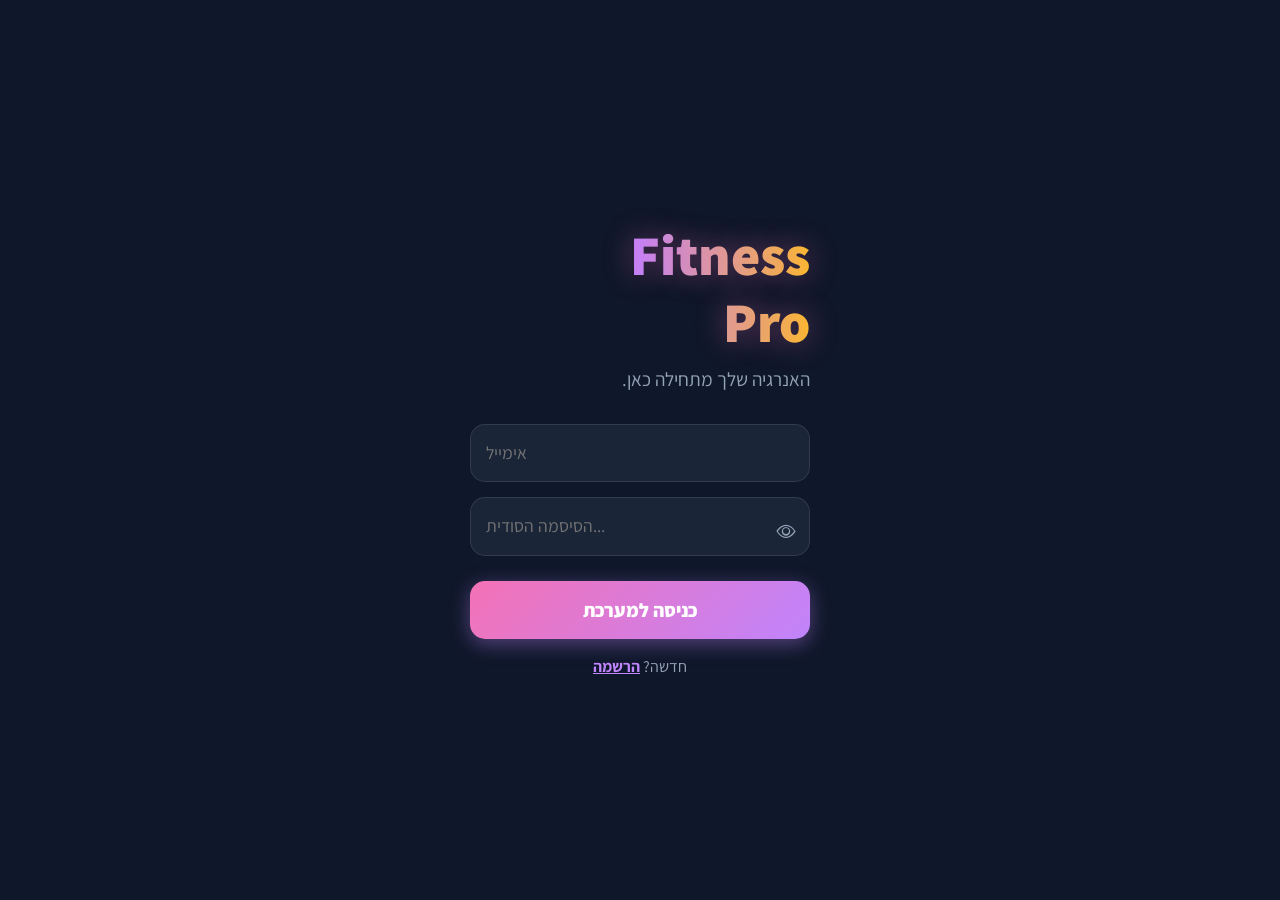
<file: wwwroot/index.html>
<!DOCTYPE html>
<html dir="rtl" lang="he">
<head>
    <meta charset="UTF-8">
    <meta name="viewport" content="width=device-width, initial-scale=1.0, maximum-scale=1.0, user-scalable=no">
    <title>Fitness Pro - היומן שלי</title>
    <link rel="icon" href="data:image/svg+xml,<svg xmlns=%22http://www.w3.org/2000/svg%22 viewBox=%220 0 100 100%22><text x=%2250%25%22 y=%2250%25%22 dominant-baseline=%22central%22 text-anchor=%22middle%22 font-size=%2280%22>🍏</text></svg>">
    
    <link href="https://cdn.jsdelivr.net/npm/bootstrap@5.3.0/dist/css/bootstrap.min.css" rel="stylesheet">
    <link rel="stylesheet" href="https://cdn.jsdelivr.net/npm/bootstrap-icons@1.10.5/font/bootstrap-icons.css">
    <link href="https://fonts.googleapis.com/css2?family=Assistant:wght@300;400;700;800&display=swap" rel="stylesheet">

    <link rel="stylesheet" href="css/style.css">
</head>
<body>

    <div class="app-header">
        <div class="glow-text" style="font-size: 1.5rem; margin:0;">My Tracker</div>
        <div class="d-flex gap-3 align-items-center">
             <a href="settings.html" class="text-white" style="font-size: 1.5rem;"><i class="bi bi-person-circle"></i></a>
            <i class="bi bi-box-arrow-left text-danger" style="font-size: 1.5rem; cursor:pointer;" onclick="logout()"></i>
        </div>
    </div>

    <div class="progress-container">
        <div class="glow-bg"></div>
        <div class="cal-number" id="totalCalories">0</div>
        <div class="goal-text" onclick="setDailyGoal()">יעד: <span id="goalNumber">1500</span></div>
        <div class="progress-bar-container">
            <div class="progress-bar-fill" id="progressBar"></div>
        </div>
    </div>

    <div class="meals-grid" id="mealsGrid"></div>
    
    <div class="fab" onclick="openAddModal()"><i class="bi bi-plus-lg"></i></div>

    <div class="modal-overlay" id="addModal">
        <div class="modal-box">
            <div class="d-flex justify-content-between align-items-center mb-3">
                <h4 class="m-0 fw-bold text-white">הוספת ארוחה</h4>
                <i class="bi bi-x-lg close-btn" onclick="closeModal('addModal')"></i>
            </div>
            
            <div id="addError" class="error-msg"></div>

            <label class="modal-label">קטגוריה</label>
            <select id="mealType" class="input-glass" style="color: black;">
                <option value="morning">🥐 בוקר</option>
                <option value="noon">🍛 צהריים</option>
                <option value="evening">🥗 ערב</option>
                <option value="snack">🥨 נשנוש</option>
            </select>
            
            <input type="text" id="foodName" class="input-glass" placeholder="מה אכלת?">
            <input type="number" id="foodCal" class="input-glass" placeholder="קלוריות">
            
            <div class="d-flex gap-3 mb-3">
                <label class="text-white" style="cursor:pointer">
                    <input type="radio" name="timeT" value="now" checked onclick="toggleTime(false)"> עכשיו
                </label>
                <label class="text-white" style="cursor:pointer">
                    <input type="radio" name="timeT" value="custom" onclick="toggleTime(true)"> שעה אחרת
                </label>
            </div>
            <input type="time" id="customTime" class="input-glass hidden">

            <button onclick="addMeal()" class="btn-glow" id="addMealBtn">שמירה</button>
        </div>
    </div>

    <div class="modal-overlay" id="viewModal">
        <div class="modal-box">
            <div class="d-flex justify-content-between align-items-center mb-3">
                <h4 class="m-0 fw-bold text-white" id="viewTitle"></h4>
                <i class="bi bi-x-lg close-btn" onclick="closeModal('viewModal')"></i>
            </div>
            <div id="itemsList" style="max-height: 300px; overflow-y: auto;"></div>
        </div>
    </div>

    <div class="modal-overlay" id="confirmModal">
        <div class="modal-box text-center">
            <i class="bi bi-trash3 text-danger" style="font-size: 3rem; margin-bottom: 15px; display:block;"></i>
            <h4 class="text-white fw-bold mb-4">למחוק את הארוחה?</h4>
            <div class="d-flex justify-content-between">
                <button onclick="closeModal('confirmModal')" class="btn-cancel">ביטול</button>
                <button onclick="performDelete()" class="btn-confirm" id="deleteBtn">מחיקה</button>
            </div>
        </div>
    </div>

    <script src="js/app.js"></script>
</body>
</html>
</file>
<file: wwwroot/css/style.css>
/* =========================================
   1. הגדרות בסיס ומשתנים (Root Variables)
   ========================================= */
:root {
    --bg-dark: #0f172a;
    --glass-bg: rgba(30, 41, 59, 0.85);
    --glass-border: rgba(255, 255, 255, 0.1);
    --text-color: #f8fafc;
    
    /* פלטת הצבעים */
    --color-1: #f472b6; /* ורוד */
    --color-2: #c084fc; /* סגול */
    --color-3: #fbbf24; /* זהב */
    --color-success: #82ca9d;
    --color-danger: #ef4444;
}

body {
    font-family: 'Assistant', sans-serif;
    background-color: var(--bg-dark);
    color: var(--text-color);
    margin: 0;
    min-height: 100vh;
    display: flex;
    flex-direction: column;
    overflow-x: hidden; /* למניעת גלילה רוחבית מיותרת */
}

/* =========================================
   2. טיפוגרפיה ואפקטים (Typography & Effects)
   ========================================= */
.glow-text {
    font-weight: 900;
    background: linear-gradient(to right, var(--color-1), var(--color-2), var(--color-3));
    -webkit-background-clip: text;
    background-clip: text;
    color: transparent;
    text-shadow: 0 0 30px rgba(244, 114, 182, 0.4);
    margin-bottom: 10px;
}

/* =========================================
   3. רכיבי טפסים וכפתורים (Forms & Buttons)
   ========================================= */
.input-glass {
    background: var(--glass-bg);
    border: 1px solid var(--glass-border);
    color: white;
    border-radius: 15px;
    padding: 15px;
    font-size: 1.1rem;
    width: 100%;
    margin-bottom: 15px;
    backdrop-filter: blur(10px);
    transition: 0.3s;
}

.input-glass:focus {
    outline: none;
    border-color: var(--color-1);
    box-shadow: 0 0 15px rgba(244, 114, 182, 0.3);
}

/* תיקון צבעים בתוך Select */
select.input-glass option {
    background-color: var(--bg-dark);
    color: white;
}

.btn-glow {
    background: linear-gradient(135deg, var(--color-1), var(--color-2));
    color: white;
    font-weight: 800;
    padding: 15px;
    border-radius: 15px;
    border: none;
    width: 100%;
    font-size: 1.2rem;
    box-shadow: 0 5px 20px rgba(192, 132, 252, 0.4);
    margin-top: 10px;
    cursor: pointer;
    transition: 0.2s;
}

.btn-glow:hover {
    transform: scale(1.02);
    filter: brightness(1.1);
}

.btn-glow:disabled {
    opacity: 0.6;
    cursor: not-allowed;
    transform: none;
}

/* שדה סיסמה עם אייקון עין */
.password-wrapper {
    position: relative;
    width: 100%;
}

.password-wrapper input {
    padding-right: 45px !important; /* מקום לאייקון בעברית */
    padding-left: 15px !important;
    direction: ltr; /* סיסמאות באנגלית */
}

.password-toggle {
    position: absolute;
    right: 15px;
    top: 50%;
    transform: translateY(-55%);
    color: #94a3b8;
    cursor: pointer;
    z-index: 10;
    font-size: 1.2rem;
}

/* קישורים */
.link-btn {
    color: var(--color-2);
    cursor: pointer;
    font-weight: 700;
    text-decoration: underline;
}

/* =========================================
   4. מסכי התחברות והרשמה (Auth Screens)
   ========================================= */
.auth-container {
    flex: 1;
    display: flex;
    flex-direction: column;
    justify-content: center;
    padding: 30px;
    max-width: 400px;
    margin: 0 auto;
    width: 100%;
}

/* =========================================
   5. מבנה האפליקציה (App Layout)
   ========================================= */
.app-header {
    padding: 15px 20px;
    display: flex;
    justify-content: space-between;
    align-items: center;
    background: rgba(15, 23, 42, 0.8);
    backdrop-filter: blur(10px);
    position: sticky;
    top: 0;
    z-index: 10;
    border-bottom: 1px solid var(--glass-border);
}

.btn-logout {
    background: rgba(255,255,255,0.1);
    border: 1px solid rgba(255,255,255,0.2);
    color: white;
    border-radius: 50px;
    padding: 5px 15px;
    font-size: 0.9rem;
    transition: 0.2s;
}
.btn-logout:hover { background: rgba(255,255,255,0.2); }

/* כפתור צף (+) */
.fab {
    position: fixed;
    bottom: 30px;
    left: 30px;
    width: 65px;
    height: 65px;
    border-radius: 50%;
    background: linear-gradient(135deg, var(--color-1), var(--color-2));
    color: white;
    display: flex;
    align-items: center;
    justify-content: center;
    font-size: 2rem;
    box-shadow: 0 0 25px rgba(192, 132, 252, 0.5);
    cursor: pointer;
    z-index: 100;
    transition: 0.3s;
}
.fab:hover { transform: scale(1.1) rotate(90deg); }

/* =========================================
   6. אזור ההתקדמות (Progress Section)
   ========================================= */
.progress-container {
    display: flex;
    flex-direction: column;
    align-items: center;
    justify-content: center;
    padding: 40px 0;
    position: relative;
    overflow: hidden;
}

/* רקע זוהר מסתובב */
.glow-bg {
    position: absolute;
    width: 220px;
    height: 220px;
    border-radius: 50%;
    background: radial-gradient(circle, rgba(192, 132, 252, 0.2) 0%, rgba(15,23,42,0) 70%);
    animation: pulse 4s infinite ease-in-out;
    z-index: 0;
}
@keyframes pulse { 0% { transform: scale(1); opacity: 0.5; } 50% { transform: scale(1.1); opacity: 0.8; } 100% { transform: scale(1); opacity: 0.5; } }

.cal-number {
    font-size: 4.5rem;
    font-weight: 900;
    line-height: 1;
    z-index: 1;
    background: linear-gradient(to bottom, #ffffff, #e2e8f0);
    -webkit-background-clip: text;
    background-clip: text;
    color: transparent;
}

/* טקסט היעד הלחיץ */
.goal-text {
    color: #94a3b8;
    font-size: 0.9rem;
    margin-top: 5px;
    cursor: pointer;
    z-index: 2;
    transition: 0.2s;
}
.goal-text:hover { color: white; }
.goal-text span {
    color: var(--color-3);
    font-weight: bold;
    text-decoration: underline;
}

/* פס ההתקדמות */
.progress-bar-container {
    width: 80%;
    max-width: 300px;
    height: 10px;
    background: rgba(255,255,255,0.1);
    border-radius: 20px;
    margin-top: 15px;
    overflow: hidden;
    position: relative;
    z-index: 2;
}

.progress-bar-fill {
    height: 100%;
    width: 0%;
    background: linear-gradient(90deg, var(--color-3), var(--color-1));
    border-radius: 20px;
    transition: width 0.5s ease-in-out, background 0.3s;
    box-shadow: 0 0 10px rgba(244, 114, 182, 0.5);
}

/* =========================================
   7. רשת הארוחות (Meals Grid)
   ========================================= */
.meals-grid {
    display: grid;
    grid-template-columns: 1fr 1fr;
    gap: 15px;
    padding: 0 20px 100px; /* רווח למטה בשביל ה-FAB */
}

.meal-card {
    background: var(--glass-bg);
    border: 1px solid var(--glass-border);
    border-radius: 20px;
    padding: 20px;
    backdrop-filter: blur(10px);
    display: flex;
    flex-direction: column;
    align-items: center;
    text-align: center;
    transition: 0.2s;
    cursor: pointer;
}
.meal-card:active { transform: scale(0.95); background: rgba(255,255,255,0.1); }

.card-icon { font-size: 2rem; margin-bottom: 10px; }
.card-title { font-weight: 700; font-size: 1.1rem; margin-bottom: 5px; color: #e2e8f0; }
.card-cal { font-size: 1.4rem; font-weight: 900; color: white; text-shadow: 0 0 10px rgba(255,255,255,0.3); }
.card-sub { font-size: 0.85rem; color: #94a3b8; }

/* צבעים לקטגוריות */
.border-morning { border-top: 4px solid var(--color-3); }
.border-noon { border-top: 4px solid var(--color-1); }
.border-evening { border-top: 4px solid var(--color-2); }
.border-snack { border-top: 4px solid var(--color-success); }

/* =========================================
   8. מודלים/חלונות קופצים (Modals)
   ========================================= */
.modal-overlay {
    position: fixed;
    top: 0;
    left: 0;
    width: 100%;
    height: 100%;
    background: rgba(0,0,0,0.8);
    z-index: 200;
    display: none; /* מוסתר כברירת מחדל */
    align-items: center;
    justify-content: center;
    backdrop-filter: blur(8px);
}

.modal-box {
    background: #1e293b;
    width: 90%;
    max-width: 400px;
    padding: 25px;
    border-radius: 24px;
    box-shadow: 0 0 40px rgba(0,0,0,0.5);
    border: 1px solid var(--glass-border);
    animation: slideUp 0.3s ease;
}
@keyframes slideUp { from { transform: translateY(50px); opacity: 0; } to { transform: translateY(0); opacity: 1; } }

.close-btn { float: left; font-size: 1.5rem; cursor: pointer; color: #94a3b8; }
.modal-label { color: #e2e8f0; font-size: 0.95rem; margin-bottom: 5px; display: block; font-weight: 600; }

.btn-confirm { background: var(--color-danger); color: white; border: none; padding: 10px 20px; border-radius: 12px; font-weight: bold; width: 45%; }
.btn-cancel { background: rgba(255,255,255,0.1); color: white; border: none; padding: 10px 20px; border-radius: 12px; font-weight: bold; width: 45%; }

/* רשימת פריטים בתוך המודל */
.item-row {
    display: flex;
    justify-content: space-between;
    align-items: center;
    padding: 12px 0;
    border-bottom: 1px solid rgba(255,255,255,0.1);
    color: white;
}

/* =========================================
   9. עזרים כלליים (Utilities)
   ========================================= */
.hidden { display: none !important; }

.error-msg {
    background: rgba(239, 68, 68, 0.2);
    color: #fca5a5;
    padding: 12px;
    border-radius: 8px;
    border: 1px solid var(--color-danger);
    margin-bottom: 15px;
    display: none;
    font-size: 0.95rem;
}

.success-msg {
    background: rgba(34, 197, 94, 0.2);
    color: #86efac;
    padding: 12px;
    border-radius: 8px;
    border: 1px solid var(--color-success);
    margin-bottom: 15px;
    display: none;
    font-size: 0.95rem;
}

/* אנימציית טעינה */
.loading-spinner {
    border: 2px solid rgba(255,255,255,0.3);
    border-top: 2px solid white;
    border-radius: 50%;
    width: 16px;
    height: 16px;
    animation: spin 0.8s linear infinite;
    display: inline-block;
    margin-left: 8px;
    vertical-align: middle;
}
@keyframes spin { 0% { transform: rotate(0deg); } 100% { transform: rotate(360deg); } }
</file>
